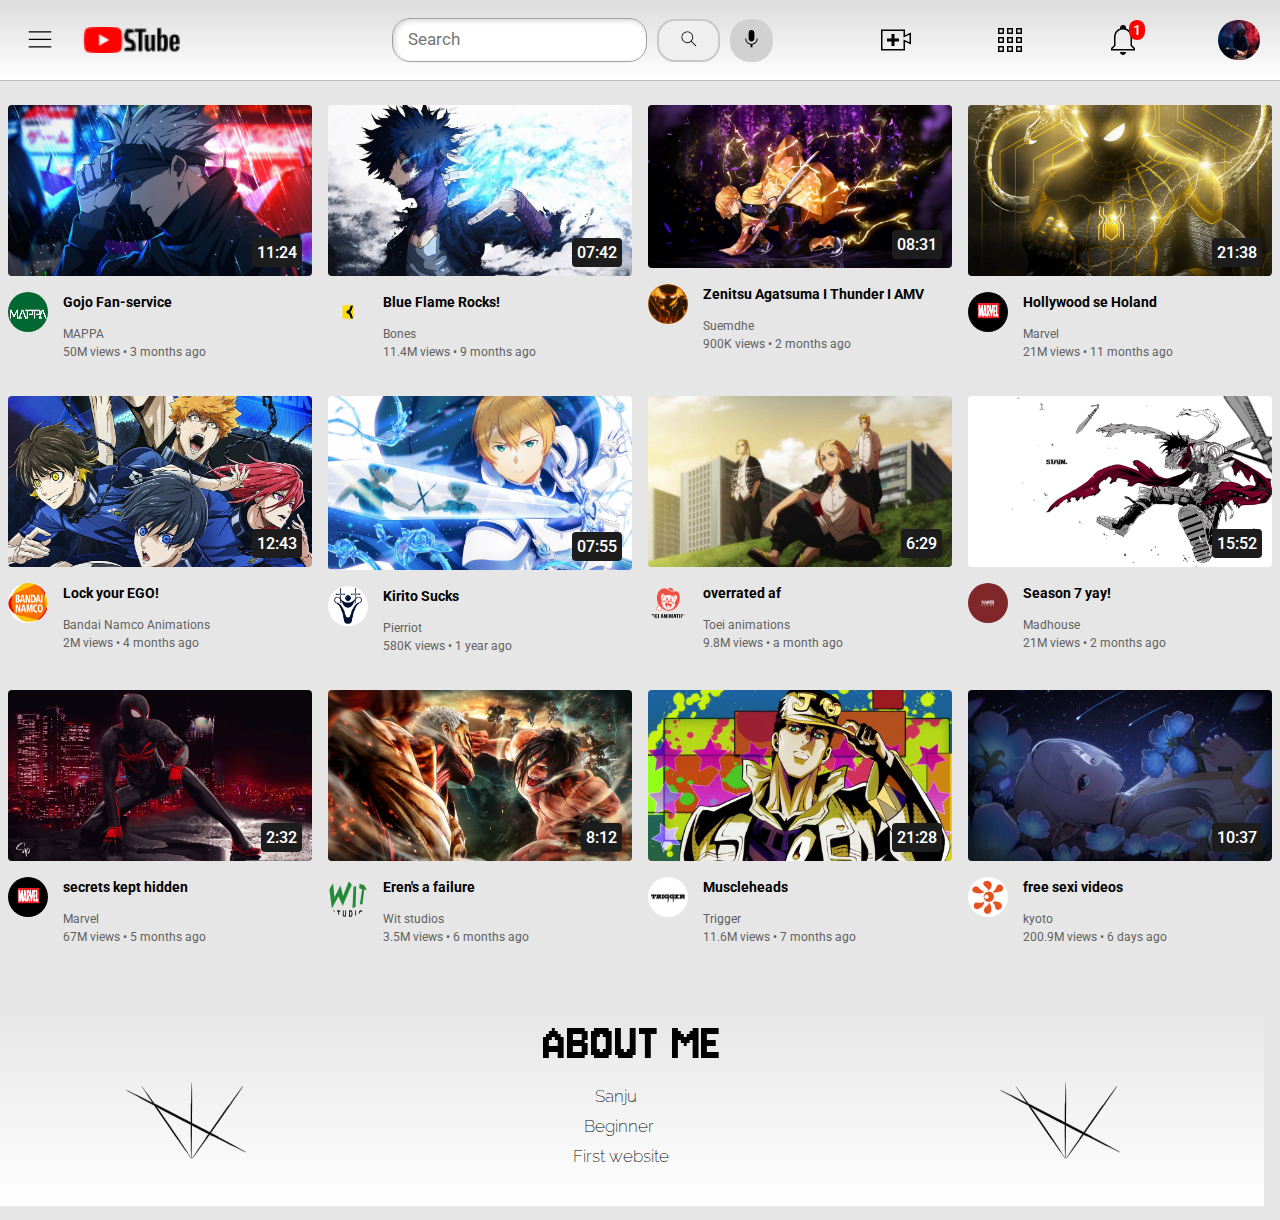
<file: index.html>
<!DOCTYPE html>

<html>
    <head>
        <link rel="icon" href="image/stube-logo.png" type="image/icon type">
      <title>STube</title>

      <link rel="preconnect" href="https://fonts.googleapis.com">
      <link rel="preconnect" href="https://fonts.gstatic.com" crossorigin>
      <link href="https://fonts.googleapis.com/css2?family=Roboto:ital,
                  wght@0,100;0,300;0,400;0,500;0,700;0,900;1,100;1,300;1,400;
                  1,500;1,700;1,900&display=swap" rel="stylesheet">

      <link rel="preconnect" href="https://fonts.googleapis.com">
      <link rel="preconnect" href="https://fonts.gstatic.com" crossorigin>
      <link href="https://fonts.googleapis.com/css2?family=Jersey+10&display=swap" rel="stylesheet">

      <link rel="preconnect" href="https://fonts.googleapis.com">
      <link rel="preconnect" href="https://fonts.gstatic.com" crossorigin>
      <link href="https://fonts.googleapis.com/css2?family=Jersey+10&family=Raleway:ital,wght@0,100..900;1,100..
      900&display=swap" rel="stylesheet">

      <style>

      </style>
      <link rel="stylesheet" href="CSS/mid-sec.css">
      <link rel="stylesheet" href="CSS/Head-section.css">
      <link rel="stylesheet" href="CSS/Bottom-section.css">
    </head>

    <body>
      <div class="header">
      
       <div class="left-header">
                  <div class="yt_menu">
                  <img src="image\header\hamburger-menu.svg" class="one">
                  <Div class="tooltip">menu</Div>
                  </div>
                  <img src="image\header\stube-logo.png" class="two">
       </div>
      <div class="mid-header">
      <input class="search-box" type="text" placeholder="Search">
      <button class="three">
        <img src="image\header\search.svg" class="three_1">
        <Div class="tooltip">search</Div>
      </button>
      <button class="four">
        <img src="image\header\voice-search-icon.svg" class="four_1">
        <Div class="tooltip">voice search</Div>
      </button>
      </div>
      <div class="right-header">
        <div class="upload-div">
        <img class="right_icons" src="image/header/upload.svg">
        <Div class="tooltip">create</Div>
        </div>
        <div class="apps-div">
        <img class="right_icons" src="image/header/youtube-apps.svg">
        <Div class="tooltip">apps</Div>
        </div>
        <div class="notification-div">
        <img class="right_icons" src="image/header/notifications.svg">
        <Div class="tooltip">notifications</Div>
        <div class="not-count">1</div>
        </div>
        <img class="channel_profile_pic" src="image/header/profile-pic.jpg">
      </div>
      </div>
      
      <div class="videos-grid">
      
      <div class="video-block">
        <div class="thumbnail-row">
            <a href="https://www.youtube.com/watch?v=25T-PoUZmog" target="_blank">
          <img class="Thumbnail_1" src="image/gojo.jpg">
          <div class="video-time">11:24</div>
            </a>
        </div>
      <div class="info-video">
        <div class="profile-pic">
          <img class="video-profile-pic" src="image/profile pics/c94aa-16988833887698-1920.webp">
        </div>
        <div class="text-content">
        <p class="video-title"> Gojo Fan-service </p>
        <p class="video-info"> MAPPA </p>
        <p class="video-stats"> 50M views &#x2022; 3 months ago</p>
        </div>
      </div>
    </div>

    <div class="video-block">
      <div class="thumbnail-row">
          <a href="https://www.youtube.com/watch?v=25T-PoUZmog" target="_blank">
        <img class="Thumbnail_1" src="image/Dabi.jpg">
        <div class="video-time">07:42</div>
          </a>
      </div>
    <div class="info-video">
      <div class="profile-pic">
        <img class="video-profile-pic" src="image/profile pics/bones logo.png">
      </div>
      <div class="text-content">
      <p class="video-title"> Blue Flame Rocks! </p>
      <p class="video-info"> Bones </p>
      <p class="video-stats"> 11.4M views &#x2022; 9 months ago</p>
      </div>
    </div>
  </div>

  <div class="video-block">
    <div class="thumbnail-row">
        <a href="https://www.youtube.com/watch?v=25T-PoUZmog" target="_blank">
      <img class="Thumbnail_1" src="image/zenitsu.jpg">
      <div class="video-time">08:31</div>
        </a>
    </div>
  <div class="info-video">
    <div class="profile-pic">
      <img class="video-profile-pic" src="image/profile pics/channels4_profile.jpg">
    </div>
    <div class="text-content">
    <p class="video-title"> Zenitsu Agatsuma I Thunder I AMV </p>
    <p class="video-info"> Suemdhe </p>
    <p class="video-stats"> 900K views &#x2022; 2 months ago</p>
    </div>
  </div>
</div>

<div class="video-block">
  <div class="thumbnail-row">
      <a href="https://www.youtube.com/watch?v=25T-PoUZmog" target="_blank">
    <img class="Thumbnail_1" src="image/4k-Spider-Man-No-Way-Home-Wallpaper.png">
    <div class="video-time">21:38</div>
      </a>
  </div>
<div class="info-video">
  <div class="profile-pic">
    <img class="video-profile-pic" src="image/profile pics/marvel logo.jpg">
  </div>
  <div class="text-content">
  <p class="video-title"> Hollywood se Holand </p>
  <p class="video-info"> Marvel </p>
  <p class="video-stats"> 21M views &#x2022; 11 months ago</p>
  </div>
</div>
</div>

<div class="video-block">
  <div class="thumbnail-row"> 
      <a href="https://www.youtube.com/watch?v=25T-PoUZmog" target="_blank">
    <img class="Thumbnail_1" src="image/blue-lock.jpg">
    <div class="video-time">12:43</div>
      </a>
  </div>
<div class="info-video">
  <div class="profile-pic">
    <img class="video-profile-pic" src="image/profile pics/bandai_namco_logo.jpg">
  </div>
  <div class="text-content">
  <p class="video-title"> Lock your EGO!</p>
  <p class="video-info"> Bandai Namco Animations </p>
  <p class="video-stats"> 2M views &#x2022; 4 months ago</p>
  </div>
</div>
</div>

<div class="video-block">
  <div class="thumbnail-row">
      <a href="https://www.youtube.com/watch?v=25T-PoUZmog" target="_blank">
    <img class="Thumbnail_1" src="image/kito and eugo.jpg">
    <div class="video-time">07:55</div>
      </a>
  </div>
<div class="info-video">
  <div class="profile-pic">
    <img class="video-profile-pic" src="image/profile pics/Pierrot_logo.webp">
  </div>
  <div class="text-content">
  <p class="video-title"> Kirito Sucks </p>
  <p class="video-info"> Pierriot </p>
  <p class="video-stats"> 580K views &#x2022; 1 year ago</p>
  </div>
</div>
</div>

<div class="video-block">
  <div class="thumbnail-row">
      <a href="https://www.youtube.com/watch?v=25T-PoUZmog" target="_blank">
    <img class="Thumbnail_1" src="image/Tokyo revengers.jpg">
    <div class="video-time">6:29</div>
      </a>
  </div>
<div class="info-video">
  <div class="profile-pic">
    <img class="video-profile-pic" src="image/profile pics/Toei_Animation_logo.png">
  </div>
  <div class="text-content">
  <p class="video-title"> overrated af </p>
  <p class="video-info"> Toei animations </p>
  <p class="video-stats"> 9.8M views &#x2022; a month ago</p>
  </div>
</div>
</div>

<div class="video-block">
  <div class="thumbnail-row">
      <a href="https://www.youtube.com/watch?v=25T-PoUZmog" target="_blank">
    <img class="Thumbnail_1" src="image/stain.png">
    <div class="video-time">15:52</div>
      </a>
  </div>
<div class="info-video">
  <div class="profile-pic">
    <img class="video-profile-pic" src="image/profile pics/Madhouse logo.webp">
  </div>
  <div class="text-content">
  <p class="video-title"> Season 7 yay! </p>
  <p class="video-info"> Madhouse </p>
  <p class="video-stats"> 21M views &#x2022; 2 months ago</p>
  </div>
</div>
</div>

<div class="video-block">
  <div class="thumbnail-row">
      <a href="https://www.youtube.com/watch?v=25T-PoUZmog" target="_blank">
    <img class="Thumbnail_1" src="image/Spider man wallapper.jpg">
    <div class="video-time">2:32</div>
      </a>
  </div>
<div class="info-video">
  <div class="profile-pic">
    <img class="video-profile-pic" src="image/profile pics/marvel logo.jpg">
  </div>
  <div class="text-content">
  <p class="video-title"> secrets kept hidden </p>
  <p class="video-info"> Marvel </p>
  <p class="video-stats"> 67M views &#x2022; 5 months ago</p>
  </div>
</div>
</div>

<div class="video-block">
  <div class="thumbnail-row">
      <a href="https://www.youtube.com/watch?v=25T-PoUZmog" target="_blank">
    <img class="Thumbnail_1" src="image/bbjmfhj,k,k,k,k.jpg">
    <div class="video-time">8:12</div>
      </a>
  </div>
<div class="info-video">
  <div class="profile-pic">
    <img class="video-profile-pic" src="image/profile pics/Wit_studio.png">
  </div>
  <div class="text-content">
  <p class="video-title"> Eren's a failure </p>
  <p class="video-info"> Wit studios </p>
  <p class="video-stats"> 3.5M views &#x2022; 6 months ago</p>
  </div>
</div>
</div>

<div class="video-block">
  <div class="thumbnail-row">
      <a href="https://www.youtube.com/watch?v=25T-PoUZmog" target="_blank">
    <img class="Thumbnail_1" src="image/jojo_BA.jpg">
    <div class="video-time">21:28</div>
      </a>
  </div>
<div class="info-video">
  <div class="profile-pic">
    <img class="video-profile-pic" src="image/profile pics/trigger logo.webp">
  </div>
  <div class="text-content">
  <p class="video-title"> Muscleheads </p>
  <p class="video-info"> Trigger </p>
  <p class="video-stats"> 11.6M views &#x2022; 7 months ago</p>
  </div>
</div>
</div>

<div class="video-block">
  <div class="thumbnail-row">
      <a href="https://www.youtube.com/watch?v=25T-PoUZmog" target="_blank">
    <img class="Thumbnail_1" src="image/frieren-sama.webp">
    <div class="video-time">10:37</div>
      </a>
  </div>
<div class="info-video">
  <div class="profile-pic">
    <img class="video-profile-pic" src="image/profile pics/kyoto animation logo.png">
  </div>
  <div class="text-content">
  <p class="video-title"> free sexi videos </p>
  <p class="video-info"> kyoto </p>
  <p class="video-stats"> 200.9M views &#x2022; 6 days ago</p>
  </div>
</div>
</div>

  <div class="bottom-sec">
    <p class="heading">ABOUT ME</p>
    <p class="textie">Sanju</p>
    <p class="textie-1">Beginner</p>
    <p class="textie-2">First website</p>
    <div class="logo">
      <img src="image/Logo.png" class="logo-pic">
      </div>
    <div class="logo-1">
      <img src="image/Logo.png" class="logo-pic-1">
      </div>
  </div>

</div>
      
    </body>

    <!-- By using a placeholder, i can display'search' and then i type smtg, its gone, as u see daily-->

    <!--Div is just a container in which , we can group a bunch of elements together-->
    <!-- Put the thumbnail, profile pics and other things in seperate 'divs'-->
    <!-- usually divs are used for nested layouts-->
    
    </html>
</file>
<file: CSS/mid-sec.css>
.videos-grid{
  display : grid;
  grid-template-columns: 1fr 1fr 1fr;
  column-gap: 16px;
  row-gap: 25px;
  position: relative;
  top: 14px;
}

@media (max-width: 830px) {
  .videos-grid{
    grid-template-columns: 1fr 1fr;
  }
}

@media (min-width: 1250px) {
  .videos-grid{
    grid-template-columns: 1fr 1fr 1fr 1fr;
  }
}

.p{
  font-family: "Roboto", Arial;
  margin-top: 0;
  margin-bottom: 0;
}

.thumbnail-row{
  position: relative;
}

.Thumbnail_1{
  width: 100%;
  border-radius:4px;
  margin-bottom : 12px;
}
.Thumbnail_1:hover{
  cursor:pointer;
}

.info-video{
  display: grid;
  grid-template-columns : 50px 1fr;
}
.video-title{
  font-family: "Roboto", sans-serif;
  font-size: 14px;
  font-weight: bold;
  line-height: 20px;
  margin-top: 0;
  margin-bottom: 15px;
}

.profile-pic{
  vertical-align: top;
  margin-right: 5px;
}
.profile-pic:hover{
  cursor:pointer;
}

.text-content{
  margin-left : 5px;
}
.text-content:hover{
  cursor:pointer;
}

.video-profile-pic{
  width:40px;
  height: 40px;
  border-radius : 30px;
}

.video-info{
  font-family: "Roboto", sans-serif;
  font-size: 12px;
  color:rgb(96, 96, 96);
  margin-bottom: 4px;
}
.video-stats{
  font-family: "Roboto", sans-serif;
  font-size: 12px;
  color: rgb(96, 96, 96);
  margin-top: 4px;
}

.video-time{
  background-color: rgb(29, 29, 29);
  font-family: Roboto, Arial;
  font-weight: 550;
  padding: 5px 5px 5px 5px;
  border-radius: 4px;
  color: white;
  position : absolute;
  bottom: 25px;
  right: 10px;
}

body{
  padding-top: 83px;
  background-color: rgb(230, 230, 230);
}

/*NOTE:*/
/* Display: block element=an element which takes up the whole line wheher the content covers it or not 
   inline-block: they take up space as much needed an no more
   inline elements= they exist inside the text/element
   a text element is a block by default*/
  /* A grid is something which can be created in order to create a sort of box and is similar to 
  a inline-block/block elements, but is more effective*/
  /* FR tells the webpage to tke up  all the available horizontal space */
  /* in case of 2 or more FRs, the values beside FR take up space in ratio form*/
  /* Flexbox is similar to a css grid, but more flexible because it only takes space as needed
    * U can change the order of the elements*/
  /*flex: 1 is equalent to 1fr in grid */
  /* flex-directions = grid-templates = 'to align horizontally /vertically
      justify-content = alignment horizontaly in the flexbox
      align-items = alignment vertically in thse flexbox*/ 
  /* a border can be applied to only one side by adding the dirn
      at the middle(border-bottom-width)*/

  /* always use negative values to  psition smtg in an opp direction*/

  /* can add a element with space next to the .classname selector
     to target the specific type of element inside the class*/

  /* media queries (@media) is an element which activates only when
     the page hits a certain width/size.
     ex: to make 2 vids per row in yt after we decrease the width
  */

  /*shorthand properties/shortcuts:
    padding-left,right,bottom,top -> padding(for all sides
    padding: (we can set 4 values at one place)
    padding : top right bottom left(clockwise)
    padding : vertical horizontal

    similarly
    margin : (clockwise)

    border-width,style,color -> border:(all sides)
    border : width style color

    inheritence: the element properties get passed down to all the 
                 containers etc. under it (but not all elements)
                 it mostly works on text properties(font family, size etc.)

   semantic elements: (it is basically div, but have meanings to screen readers and search engines)
   (screen readers : reading codes;)
     <main>
     <header>
     <nav> 
     <section>
</file>
<file: CSS/Head-section.css>
.header{
  display: flex;
  flex-direction: row;
  padding-top: 15px;
  padding-bottom: 15px;
  justify-content: space-between;
  height: 50px;
  position: fixed;
  top:0;
  right:0;
  left:0;
  background-image: linear-gradient(rgb(220, 220, 220), white);
  border-bottom-style: solid;
  border-bottom-width: 1px;
  border-bottom-color: rgb(191, 191, 191);
  z-index: 99;
}

.left-header{
  display: flex;
  flex: 1;
  align-items: center;
  margin-right: 10px;
}

.one{
  width: 30px;
  margin-left: 25px;
  margin-right: 5px;
  cursor:pointer;
}
.two{
  width: 120px;
  cursor: pointer;
}
.mid-header{
   max-width: 500px;
   margin-right: 40px;
   display: flex;
   flex: 1;
   align-items: center;
}
.search-box{
  height: 40px;
  font-family: Roboto, Arial;
  font-size: 15px;
  padding-left: 15px;
  display: flex;
  flex: 1;
  border: 1px solid rgb(160, 160, 160);
  border-radius: 18px;
  box-shadow: inset 2px 2px 5px rgba(0, 0, 0, 0.16);
  margin-right: 10px; 
  width: 0;
  min-width: 100px;
}

.search-box::placeholder{
  font-family: Roboto, Arial;
  font-size: 17px;
}

.three{
  width:63px;
  height: 43px;
  border-radius:9px;
  border-style: solid;
  border-color: rgb(200, 200, 200);
  border-radius: 18px;
  cursor: pointer;
  position: relative;
}
.three_1{
  height: 20px;
}
.four{
  width: 43px;
  height: 43px;
  border-radius: 20px;
  border: none;
  margin-left: 10px;
  background-color: rgb(209, 209, 209);
  cursor: pointer;
  position: relative;
}
.four_1{
  height: 23px;
}

.right-header{
  padding-right: 20px;
  padding-left: 50px;
  width: 300px;
  display: flex;
  flex:1;
  align-items: center;
  justify-content: space-between;
  flex-shrink: 0;
  margin-left: 15px;
}
.notification-div{
  position: relative;
}
.not-count{
  position: absolute;
  top: -2px;
  right: -4px;
  padding: 2px 4px 2px 4px;
  font-family: Roboto, Arial;
  font-weight: 600;
  font-size: 14px;
  background-color: red;
  color: white;
  border-radius: 8px;
}

.right_icons{
  height: 36px;
  cursor: pointer;
}
.channel_profile_pic{
  width: 42px;
  height: 42px;
  border-radius: 40px;
  height: 40px;
}

.upload-div, .apps-div, .notification-div{
  display: flex;
  justify-content: center;
  align-items: center;
  position: relative;
}

.tooltip, .upload-div .tooltip,
 .apps-div .tooltip,
 .notification-div .tooltip{
  position: absolute;
  background-color: gray;
  color: white;
  padding: 8px 8px 8px 8px;
  bottom: -40px;
  left: 0;
  border-radius : 3px;
  opacity: 0;
  transition: opacity 0.15s;
  pointer-events: none;
  white-space: nowrap;
}

.upload-div:hover .tooltip,
 .apps-div:hover .tooltip,
 .notification-div:hover .tooltip{
  opacity: 1;
}
.three:hover .tooltip{
  opacity: 1;
}
.four .tooltip{
  bottom: -40px;
  left: -25px;
}
.four:hover .tooltip{
  opacity: 1;
}

.yt_menu{
  display: flex;
  justify-content: center;
  position: relative;
}
.yt_menu .tooltip{
  position: absolute;
  bottom: -40px;
  left: 14px;
}
.yt_menu:hover .tooltip{
  opacity: 1;
}
.upload-div .tooltip{
  left: -10px;
}
.apps-div .tooltip{
  left: -4px;
}
.notification-div .tooltip{
  left: -27px;
}


/* nested flexboxs: a flex inside a flex
                  ex: for search-bar in yt, the flex is used inside the head
                      section{flex} of the website*/

/* CSS position helps to display smtg on top of another element
   basically, like another dimention on the page*/
/* When position is used, it doesnt take up the whole space and position fixed, fixes the element*/
/* elements: top: to specify how far from the top of the webpage, the
                  element is
             left: to specify how far from the left, the element is
             right, bottom: yada yada;*/
             /* if more than one element is applied, it stretches and it can be used 
                with height and width*/
/* position : places the item on the browser window
   absolute: places the item on the page
   Only the page moves up and down, not the browser window
   browser window is what u see
   page is the whole document and doesnt relate to ur view while moving
   By using 'absolute', u basically fix it on a pos in the page

 'z-index : used to move elements in front or back of an element
              , basically moving layers in front and back
        an element of higher z-index value will appear on front 
        than lower value
        
 so, position :'absolute' element cn be used inside of the position(:fixed) element
   and what it does is
   it makes the absolute element fixed inside the position elemnt, 
     like in if u scroll, position element moves with the page and the absolute
     element inside it is stuck relative to the position element and not the page
     (ex: sidebar in yt)

  but if u do the opposite, u can do smtg like what shreyas has done in his website
  like pics at the right side and the text moves within the range of the pic, on the
  left side of the page.Relative.
Basically, position relative applies whatever inside it reltive to the element
   like absolute, the element can be placed relative of that element not the page

   difference between fixed and relative is that watever inside relative, it scrolls 
   up with that element and fixed moves with our view of the page*/
</file>
<file: CSS/Bottom-section.css>
.bottom-sec{
  display: grid;
  background-image: linear-gradient(rgb(230, 230, 230), white);
  grid-template-rows: 30px 30px 30px;
  width : 100%;
  height: 200px;
  position: absolute;
  bottom: -250px;
  left: -8px;
  justify-content: center;
}

.heading{
  font-family: "Jersey 10", sans-serif;
  font-weight: 400;
  font-style: normal;
  font-size: 55px;
  margin-top: 8px;
  margin-bottom: 0px;
  height: 64px;
}

.textie{
  height: 30px;
  margin-top: 50px;
  margin-bottom: 0;
  font-size: 17px;
  margin-left: 52px;
  font-family: "Raleway", sans-serif;
  font-optical-sizing: auto;
  font-weight: 200;
  font-style: normal;
  display: inline-block;
}

.textie-1{
  height: 30px;
  margin-top: 50px;
  margin-bottom: 0;
  font-size: 17px;
  font-family: "Raleway", sans-serif;
  font-optical-sizing: auto;
  font-weight: 200;
  font-style: normal;
  display: inline-block;
  margin-left: 41px;
}

.textie-2{
  height: 30px;
  margin-top: 50px;
  margin-bottom: 0;
  font-size: 17px;
  margin-left: 30px;
  font-family: "Raleway", sans-serif;
  font-optical-sizing: auto;
  font-weight: 200;
  font-style: normal;
  display: inline-block;
}

.logo{
  display: grid;
  grid-template-columns: 90px;
  left: 100px;
  bottom: -14px;
  position: absolute;
}

.logo-pic{
  width: 200px;
  height: 200px;
}

.logo-1{
  display: grid;
  grid-template-columns: 90px;
  right: 200px;
  bottom: -14px;
  position: absolute;
}

.logo-pic-1{
  width: 200px;
  height: 200px;
}
</file>
